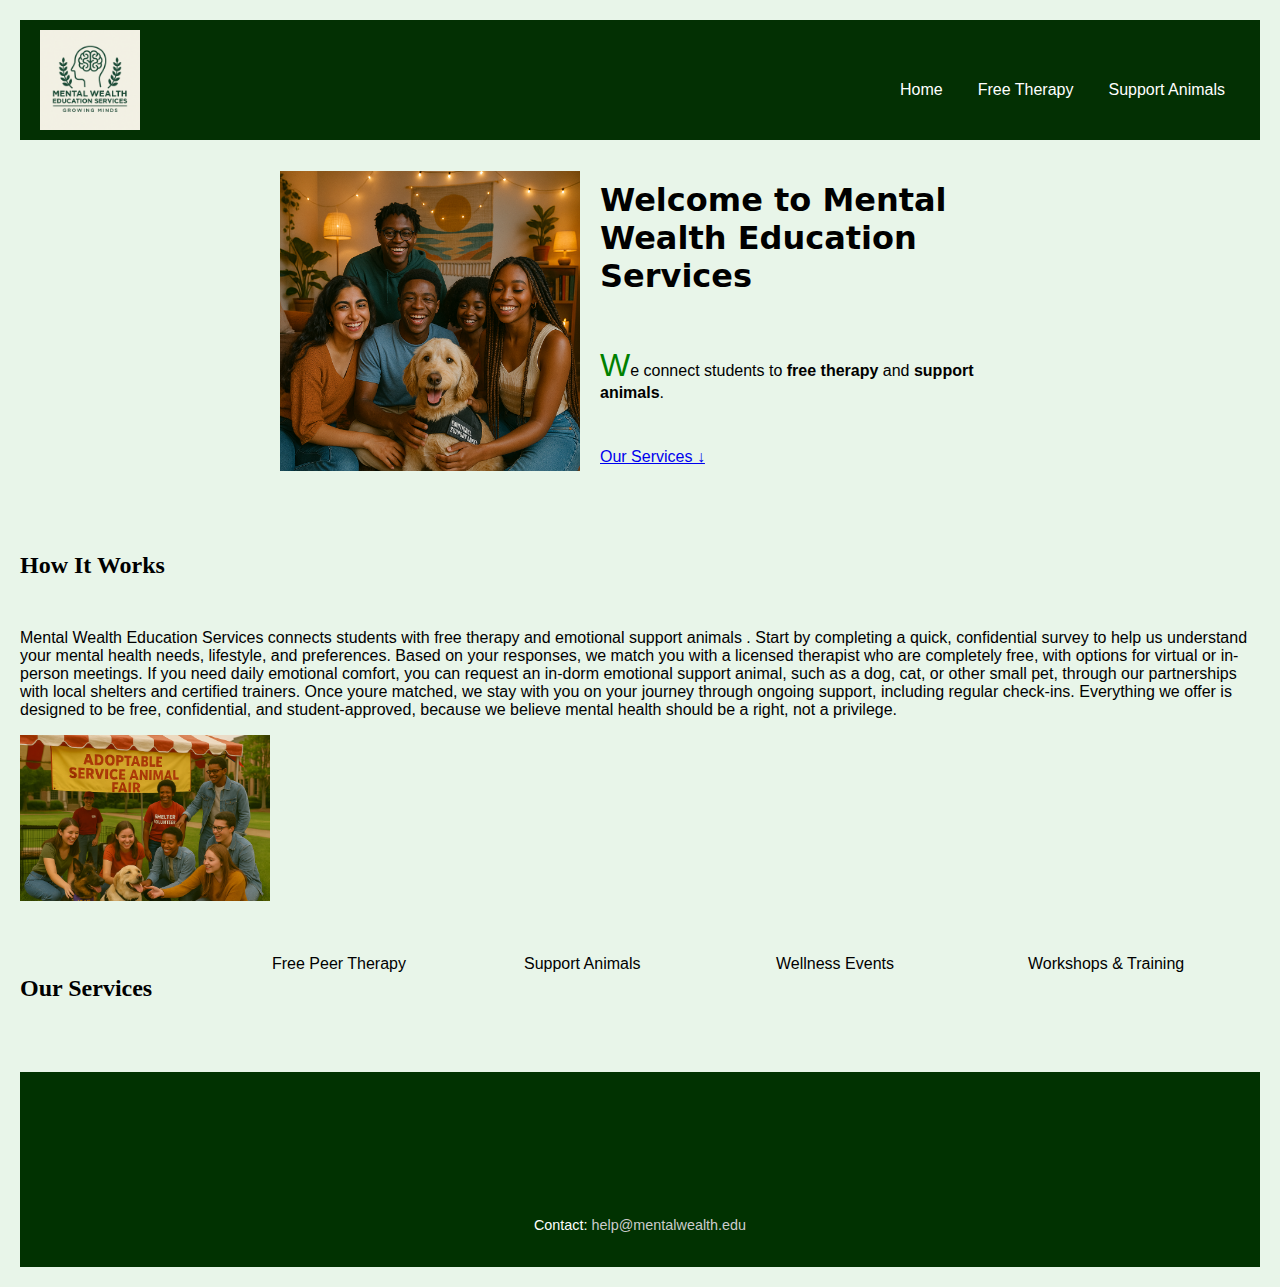
<file: index.html>
<!DOCTYPE html>
<html lang="en">
<head>
    <meta charset="UTF-8">
    <meta name="viewport" content="width=device-width, initial-scale=1.0">
    <title>Mental Wealth | Home </title>
    <link rel ="stylesheet" href="style/global.css">
</head>

<body>
    <a href="#main" class="skip-link">Skip to main content</a> 
    <header>
        <img src="images/logomw.png" alt="Mental Wealth Logo" width="100" >
        <nav>
            <ul>
                <li><a href="index.html">Home</a></li>
                <li><a href="therapy.html">Free Therapy</a></li>
                <li><a href="animals.html">Support Animals</a></li>
            </ul>
        </nav>
    </header>


    <main>
        <section class="hero">
          <div class="hero-content">
             <img src="images/group.png" alt="A diverse group of smiling students walking together" class="hero-img">
             <div class="hero-text">
                 <h1> Welcome to Mental Wealth Education Services</h1>
                 <p class="intro">We connect students to <strong>free therapy</strong> and <strong>support animals</strong>.</p>
                 <p><a href="#services">Our Services ↓</a></p>
             </div>
           </div>

        </section>

        
        <section class="Howitworks">
            <div class="how">
                <div class="howtext">
                    <h2>How It Works</h2>
                    <p> Mental Wealth Education Services connects students with free therapy and emotional support animals .
                     Start by completing a quick, confidential survey to help us understand your mental health needs, lifestyle, and preferences.
                        Based on your responses, we match you with a licensed therapist who are completely free, with options for virtual or in-person meetings.
                        If you need daily emotional comfort, you can request an in-dorm emotional support animal, such as a dog, cat, or other small pet, through our partnerships with local shelters and certified trainers.
                        Once youre matched, we stay with you on your journey through ongoing support, including regular check-ins.
                        Everything we offer is designed to be free, confidential, and student-approved, because we believe mental health should be a right, not a privilege.
                     </p>
                </div>
                <img src="images/animals.PNG" alt="People at a Fair gathered around Therapy Animals" class="how-img">
            </div>
        </section>
    
        <section class="grid" id="services">
            <h2> Our Services</h2>
            <div class="box">Free Peer Therapy</div>
            <div class="box">Support Animals</div>
            <div class="box">Wellness Events</div>
            <div class="box">Workshops & Training</div>
        </section>
    </main>

    <footer>
    <p>Contact: <a href="mailto:help@mentalwealth.edu">help@mentalwealth.edu</a></p>
  </footer>

</body>
</html>
</file>
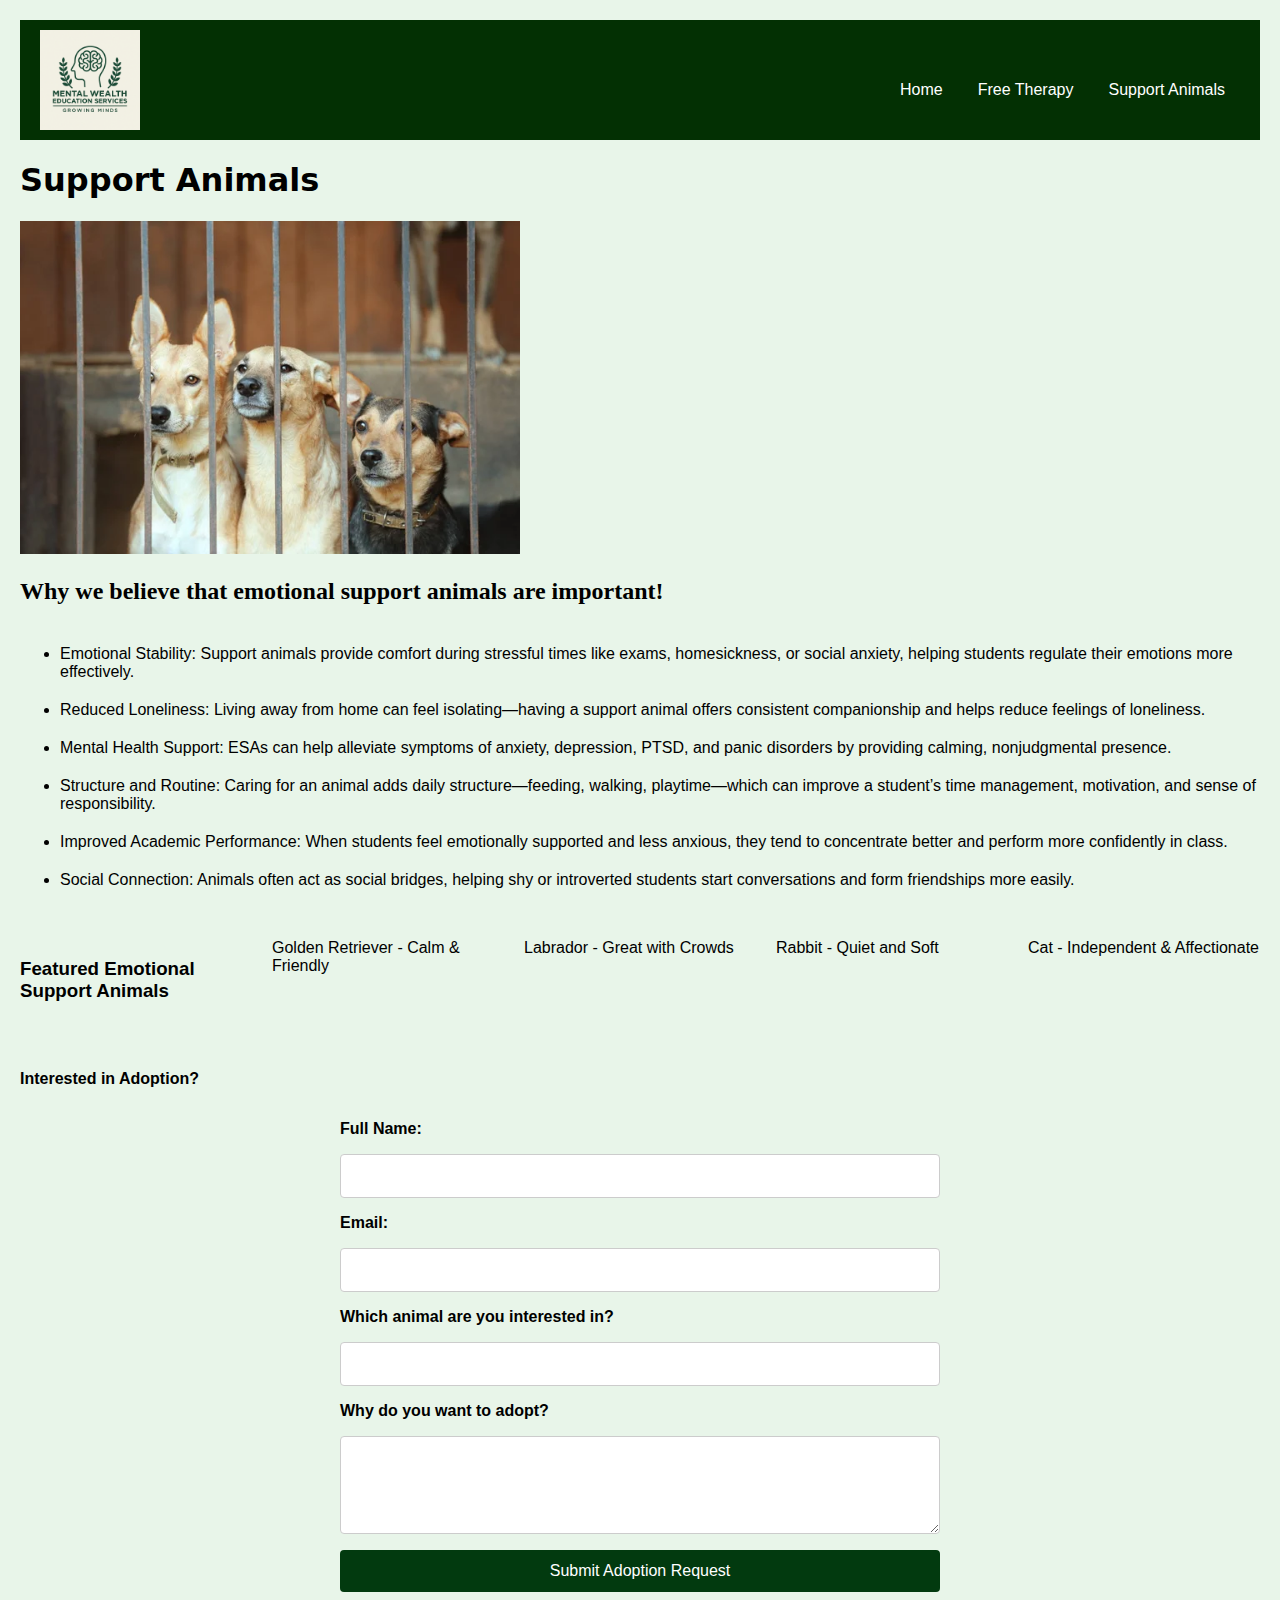
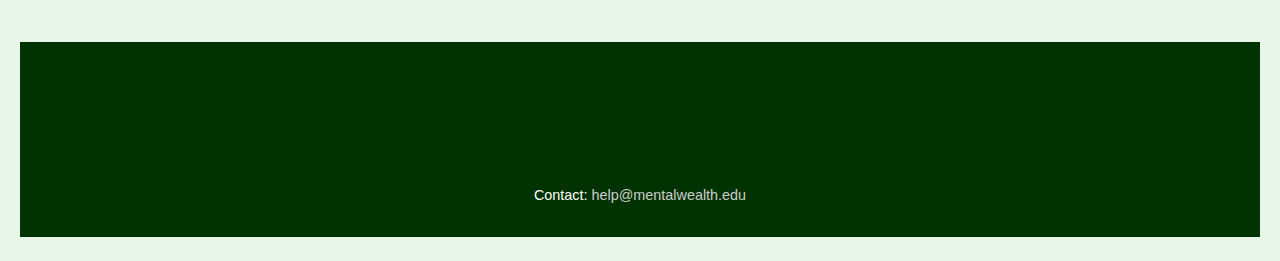
<file: animals.html>
<!DOCTYPE html>
<html lang="en">
<head>
  <meta charset="UTF-8">
  <title>Mental Wealth | Animals</title>
  <meta name="viewport" content="width=device-width,initial-scale=1.0">
  <link rel="stylesheet" href="style/global.css">
</head>
<body>
  <a href="#main" class="skip-link">Skip to main content</a>
  <header>
        <img src="images/logomw.png" alt="Mental Wealth Logo" width="100">
        <nav>
            <ul>
                <li><a href="index.html">Home</a></li>
                <li><a href="therapy.html">Free Therapy</a></li>
                <li><a href="animals.html">Support Animals</a></li>
            </ul>
        </nav>
    </header>


    <main>
    <h1>Support Animals</h1>
      <img src="images/dogs.png.jpg" alt="Therapy animals at fair with people" width="500" style="float: none;">

    <section class="Whythishelps">
    <h2>Why we believe that emotional support animals are important!</h2>
    
        <ul>
            <li>Emotional Stability:
                Support animals provide comfort during stressful times like exams, homesickness, or social anxiety, helping students regulate their emotions more effectively.
            </li>
            <li >Reduced Loneliness:
                Living away from home can feel isolating—having a support animal offers consistent companionship and helps reduce feelings of loneliness.</li>
            <li >Mental Health Support:
                ESAs can help alleviate symptoms of anxiety, depression, PTSD, and panic disorders by providing calming, nonjudgmental presence.</li>
            <li >Structure and Routine:
                Caring for an animal adds daily structure—feeding, walking, playtime—which can improve a student’s time management, motivation, and sense of responsibility.
            </li>
            <li >Improved Academic Performance:
                When students feel emotionally supported and less anxious, they tend to concentrate better and perform more confidently in class.
            </li>
            <li >Social Connection:
                Animals often act as social bridges, helping shy or introverted students start conversations and form friendships more easily.
            </li>
            
        </ul>
     </section>

     <section class="grid">
      <h3>Featured Emotional Support Animals</h3>

      <div class="box">Golden Retriever - Calm & Friendly</div>
      <div class="box">Labrador - Great with Crowds</div>
      <div class="box">Rabbit - Quiet and Soft</div>
      <div class="box">Cat - Independent & Affectionate</div>
    </section>
    
     <section class="contact">
       <h4>Interested in Adoption?</h4>
       <form>
          <label for="fullname">Full Name:</label>
          <input type="text" id="fullname" name="fullname" required>

          <label for="email">Email:</label>
          <input type="email" id="email" name="email" required>

          <label for="animal">Which animal are you interested in?</label>
          <input type="text" id="animal" name="animal" required>

          <label for="reason">Why do you want to adopt?</label>
          <textarea id="reason" name="reason" rows="4"></textarea>

          <button type="submit">Submit Adoption Request</button>
        </form>
    </section>

    
  </main>
  <footer>
    <p>Contact: <a href="mailto:help@mentalwealth.edu">help@mentalwealth.edu</a></p>
  </footer>
</body>
</html>
</file>
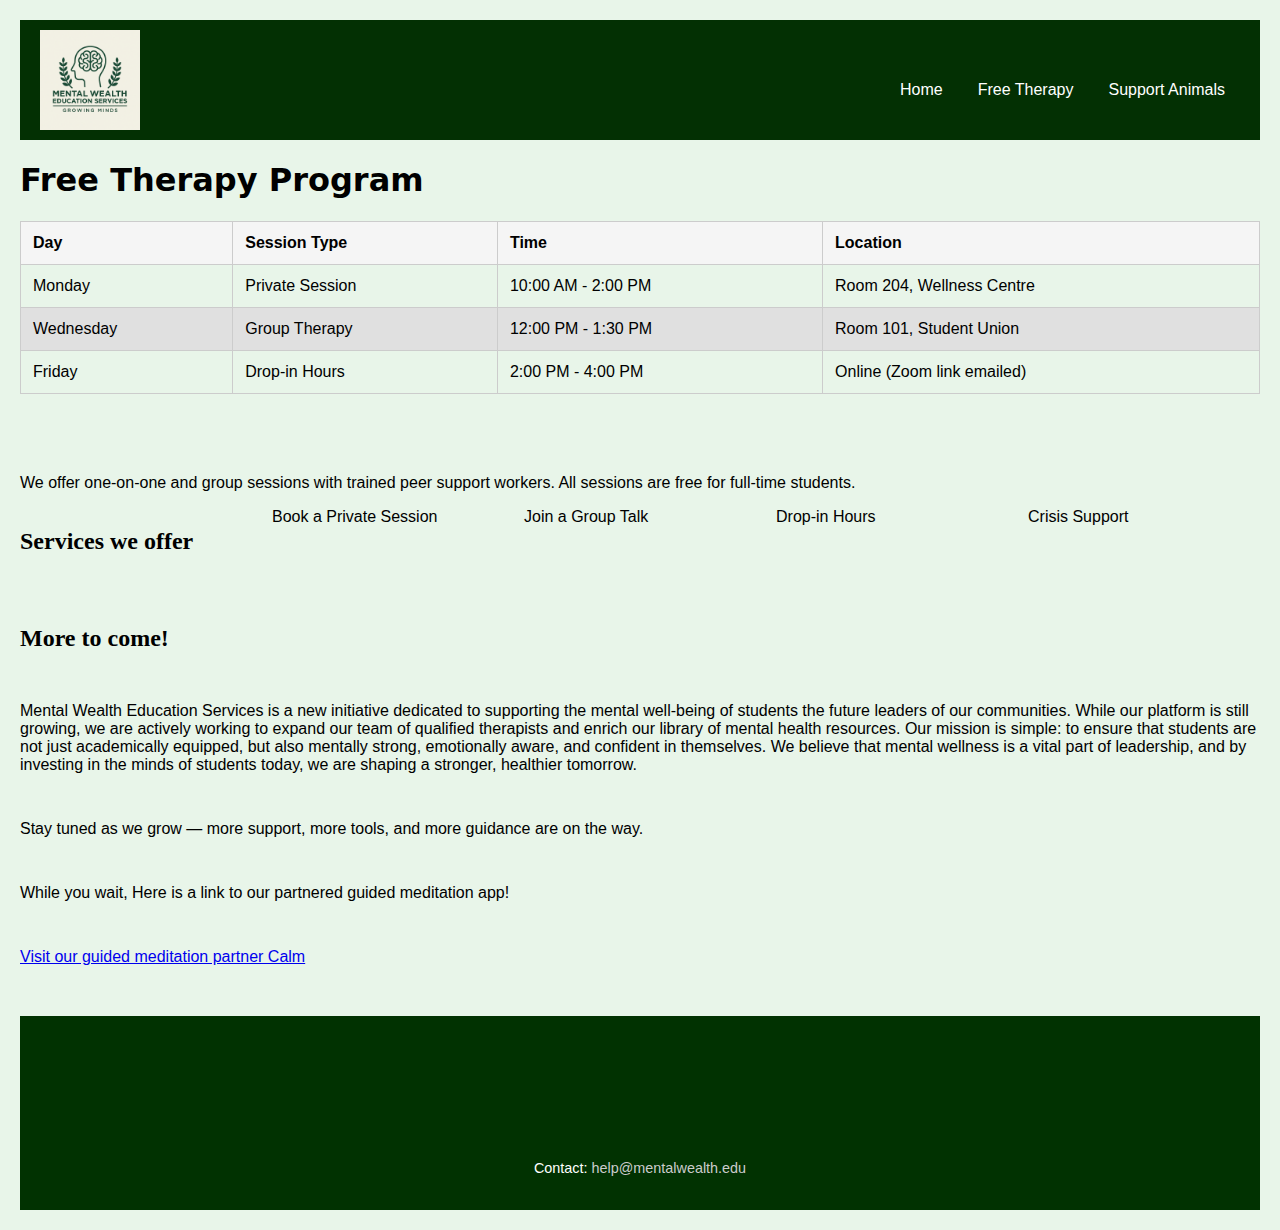
<file: therapy.html>
<!DOCTYPE html>
<html lang="en">
<head>
  <meta charset="UTF-8">
  <title>Mental Wealth | Therapy</title>
  <meta name="viewport" content="width=device-width, initial-scale=1.0">
  <link rel="stylesheet" href="style/global.css">
</head>

<body>
  <a href="#main" class="skip-link">Skip to main content</a>
  <header>
        <img src="images/logomw.png" alt="Mental Wealth Logo" width="150" >
        <nav>
            <ul>
                <li><a href="index.html">Home</a></li>
                <li><a href="therapy.html">Free Therapy</a></li>
                <li><a href="animals.html">Support Animals</a></li>
            </ul>
        </nav>
    </header>

  
  <main>
    <section class="therapy-schedule">
     <h1>Free Therapy Program</h1>
     <table>
      <thead>
        <tr>
          <th>Day</th>
          <th>Session Type</th>
          <th>Time</th>
          <th>Location</th>
        </tr>
      </thead>
      <tbody>
        <tr>
          <td data-label="Day">Monday</td>
          <td data-label="Session Type">Private Session</td>
          <td data-label="Time">10:00 AM - 2:00 PM</td>
          <td data-label="Location">Room 204, Wellness Centre</td>
        </tr>
        <tr>
          <td data-label="Day">Wednesday</td>
          <td data-label="Session Type">Group Therapy</td>
          <td data-label="Time">12:00 PM - 1:30 PM</td>
          <td data-label="Location">Room 101, Student Union</td>
        </tr>
        <tr>
          <td data-label="Day">Friday</td>
          <td data-label="Session Type"> Drop-in Hours</td>
          <td data-label="Time">2:00 PM - 4:00 PM</td>
          <td data-label="Location">Online (Zoom link emailed)</td>
        </tr>
      </tbody>
     </table>
    </section>

  <p>We offer one-on-one and group sessions with trained peer support workers. All sessions are free for full-time students.</p>
   <section class="grid">
    <h2> Services we offer </h2>
      <div class="box">Book a Private Session</div>
      <div class="box">Join a Group Talk</div>
     <div class="box">Drop-in Hours</div>
     <div class="box">Crisis Support</div>
   </section>
   

     <section class="moretocome">
      <h2> More to come!</h2>
        <p>
            
            Mental Wealth Education Services is a new initiative dedicated to supporting the mental well-being of students  the future leaders of our communities. While our platform is still growing, we are actively working to expand our team of qualified therapists and enrich our library of mental health resources.
            Our mission is simple: to ensure that students are not just academically equipped, but also mentally strong, emotionally aware, and confident in themselves. We believe that mental wellness is a vital part of leadership, and by investing in the minds of students today, we are shaping a stronger, healthier tomorrow.

        </p>
        <p> Stay tuned as we grow — more support, more tools, and more guidance are on the way.
        </p>
        <p> While you wait, Here is a link to our partnered guided meditation app!</p>
        <p>
          <a href="https://www.calm.com/..." target="_blank">Visit our guided meditation partner Calm</a>
        </p>

     </section>
  </main>
  <footer>
    <p>Contact: <a href="mailto:help@mentalwealth.edu">help@mentalwealth.edu</a></p>
  </footer>
</body>
</html>
</file>
<file: style/global.css>
/*  BASE STYLES  */
body {
  font-family: Arial, Helvetica, sans-serif;
  color: black;
  margin: 20px;
  background-color: #e8f5e9;
}

h1 {
  font-family: system-ui, -apple-system, BlinkMacSystemFont, 'Segoe UI', Roboto, Oxygen, Ubuntu, Cantarell, 'Open Sans', 'Helvetica Neue', sans-serif;
}

h2 {
  font-family: Georgia, 'Times New Roman', Times, serif;
  font-weight: bolder;
}

p {
  padding-top: 30px;
}

li {
  padding-top: 20px;
}

section {
  margin-bottom: 50px;
}

.grid {
  display: grid;
  gap: 20px;
  grid-template-columns: 1fr;
}

/*  HEADER + NAV  */
header {
  display: flex;
  justify-content: space-between;
  align-items: center;
  flex-wrap: wrap;
  padding: 10px 20px;
  background-color: rgb(3, 48, 3);
  color: white;
}

header img {
  max-width: 100px;
  height: auto;
}

nav ul {
  list-style: none;
  display: flex;
  gap: 20px;
  padding: 0;
  margin: 0;
}

nav li {
  display: inline;
  margin-right: 15px;
}

nav a {
  color: white;
  text-decoration: none;
}

nav a.active {
  color: green;
}

/* Responsive nav */
@media (max-width: 590px) {
  header {
    flex-direction: column;
    align-items: flex-start;
  }

  nav ul {
    flex-direction: column;
    gap: 10px;
    margin-top: 10px;
  }
}

/*  HERO SECTION */
.hero-content {
  display: flex;
  align-items: center;
  gap: 20px;
  flex-wrap: wrap;
  justify-content: center;
  padding: 20px;
}

.hero-img {
  max-width: 100%;
  width: 300px;
  height: auto;
}

.hero-text {
  max-width: 400px;
}

/*  "HOW IT WORKS" SECTION  */
.how-content {
  display: flex;
  flex-wrap: wrap;
  align-items: center;
  justify-content: center;
  gap: 20px;
  padding: 20px;
}

.how-img {
  max-width: 100%;
  width: 250px;
  height: auto;
}

.how-text {
  max-width: 500px;
}

/*  TABLE STYLES */
table {
  width: 100%;
  border-collapse: collapse;
  margin-top: 1rem;
}

th, td {
  border: 1px solid #ccc;
  padding: 0.75rem;
  text-align: left;
}

th {
  background-color: #f5f5f5;
  font-weight: bold;
}

tr:nth-child(even) {
  background-color: #e0e0e0;
}

/* Responsive table */
@media (max-width: 589px) {
  table, thead, tbody, th, td, tr {
    display: block;
  }

  thead {
    display: none;
  }

  td {
    position: relative;
    padding-left: 50%;
    margin-bottom: 1rem;
  }

  td::before {
    content: attr(data-label);
    position: absolute;
    left: 0;
    top: 0;
    padding-left: 1rem;
    font-weight: bold;
    white-space: nowrap;
  }
}

/* Grid layout for large screens */
@media (min-width: 790px) {
  .grid {
    grid-template-columns: repeat(auto-fit, minmax(200px, 1fr));
  }
}

/*  FORM STYLES */
form {
  display: flex;
  flex-direction: column;
  gap: 1rem;
  max-width: 600px;
  margin: 2rem auto;
}

form label {
  font-weight: bold;
}

form input,
form textarea,
form button {
  padding: 0.75rem;
  border: 1px solid #ccc;
  border-radius: 4px;
  font-size: 1rem;
}

form button {
  background-color: #023a0f;
  color: white;
  border: none;
  cursor: pointer;
}

form button:hover {
  background-color: #087e25;
}

a:focus,
button:focus,
input:focus,
textarea:focus {
  outline: 2px solid #4CAF50;
  outline-offset: 2px;
}

/* PSEUDO-ELEMENTS */
.intro::first-letter {
  font-size: 24pt;
  color: green;
}

/* FOOTER */
footer {
  background-color: rgb(1, 50, 1);
  text-align: center;
  padding: 20px;
  margin-top: 40px;
  font-size: 0.9rem;
  padding-top: 100px;
  color: white;
}

footer a {
  color: #ccc;
  text-decoration: none;
}

footer a:hover {
  text-decoration: underline;
}

/* SKIP LINK */
.skip-link {
  position: absolute;
  left: -999px;
  top: auto;
  width: 1px;
  height: 1px;
  overflow: hidden;
  z-index: 100;
}

.skip-link:focus {
  position: static;
  width: auto;
  height: auto;
  background-color: yellow;
  color: black;
  padding: 10px;
  font-weight: bold;
}
</file>
